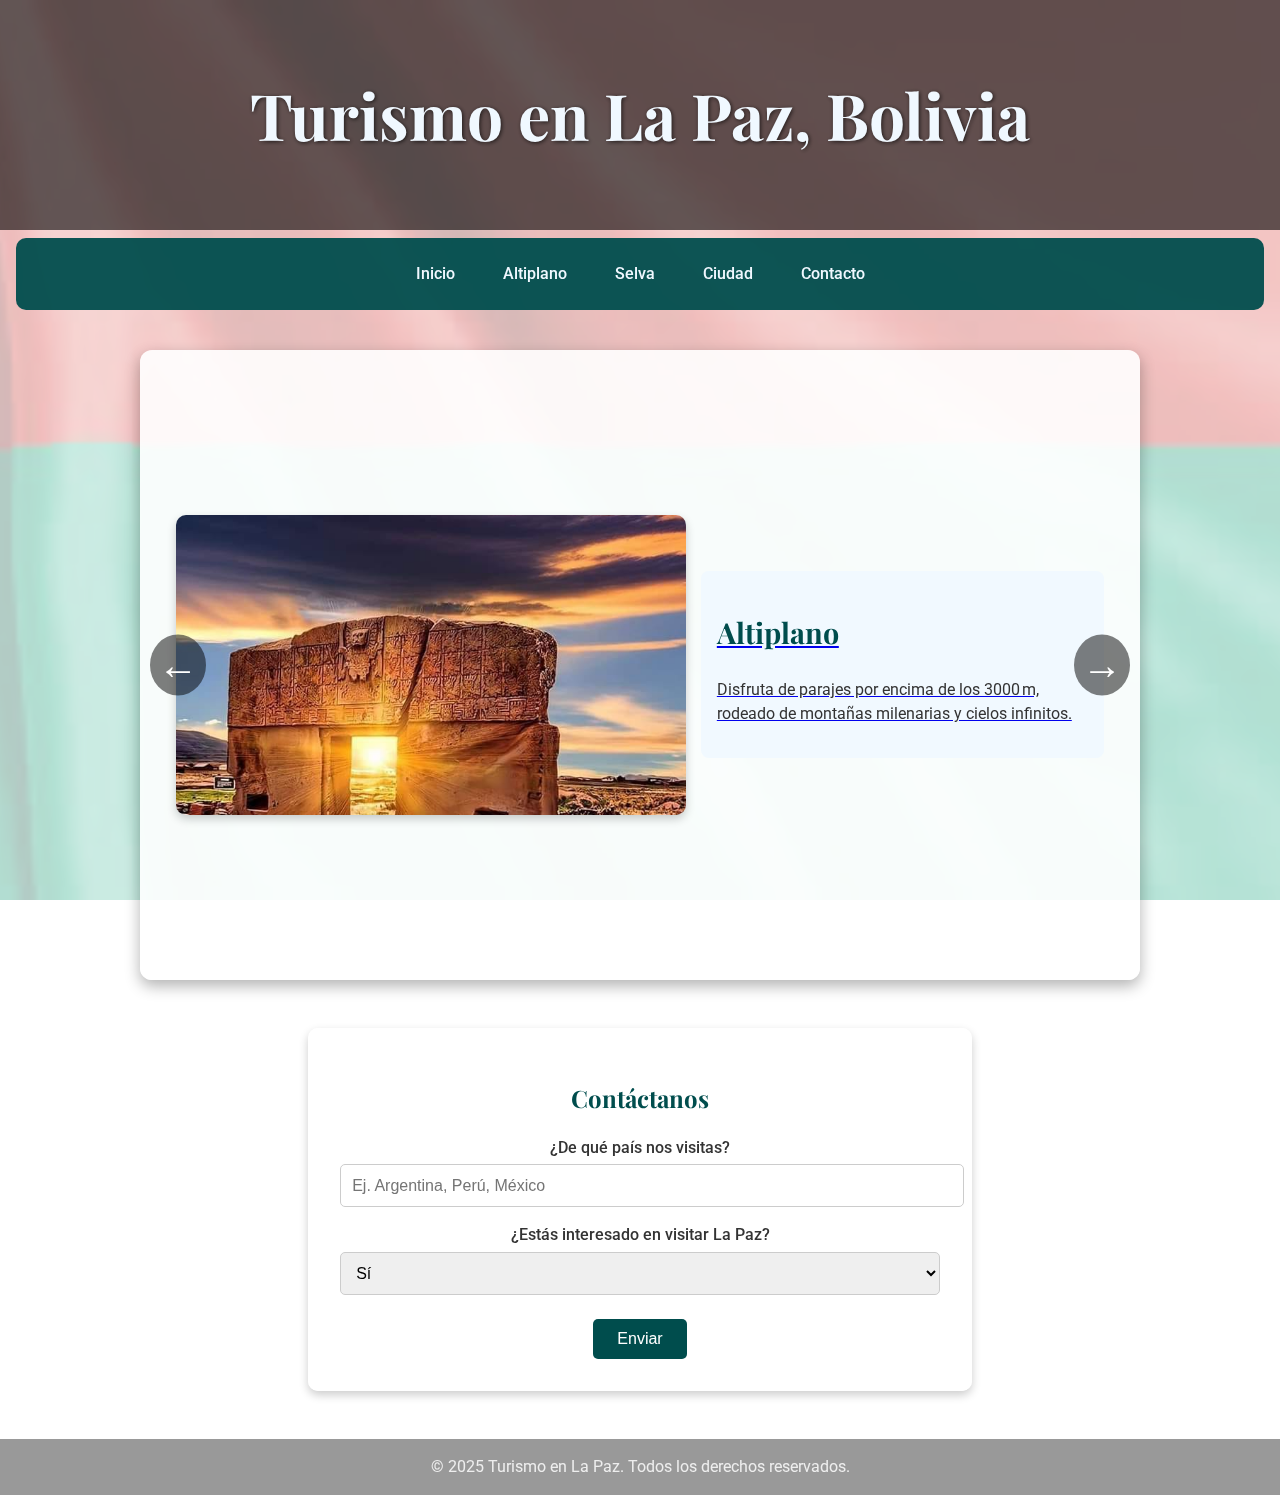
<file: index.html>
<!DOCTYPE html>
<html lang="es">
<head>
  <meta charset="UTF-8" />
  <title>Turismo en La Paz - Bolivia</title>
  <meta name="viewport" content="width=device-width, initial-scale=1.0" />
  <link href="https://fonts.googleapis.com/css2?family=Playfair+Display:wght@700&family=Roboto:wght@300;400;500&display=swap" rel="stylesheet" />
  <link rel="stylesheet" href="Estilos/estilos.css" />
</head>
<body>
  <div class="fondo-overlay"></div>

  <header class="encabezado">
    <h1>Turismo en La Paz, Bolivia</h1>
  </header>

  <nav class="menu-hamburguesa">
    <input type="checkbox" id="menu-toggle" />
    <label for="menu-toggle" class="menu-icon" aria-label="Abrir menú">☰</label>
    <ul class="menu">
      <li><a href="index.html">Inicio</a></li>
      <li><a href="Html/altiplano.html">Altiplano</a></li>
      <li><a href="Html/selva.html">Selva</a></li>
      <li><a href="Html/urbano.html">Ciudad</a></li>
      <li><a href="#contacto">Contacto</a></li>
    </ul>
  </nav>

  <main>
    <div class="carrusel-container">
      <button class="flecha izquierda" onclick="anterior()" aria-label="Imagen anterior">&#8592;</button>
      <button class="flecha derecha" onclick="siguiente()" aria-label="Imagen siguiente">&#8594;</button>

      <div class="carrusel" id="carrusel">
        <div class="item active">
          <a href="Html/altiplano.html">
            <div class="contenido">
              <img src="Multimedia/Fotos/Altiplano.jpg" alt="Paisaje del altiplano boliviano" />
              <div class="descripcion">
                <h2>Altiplano</h2>
                <p>Disfruta de parajes por encima de los 3000 m, rodeado de montañas milenarias y cielos infinitos.</p>
              </div>
            </div>
          </a>
        </div>
        <div class="item">
          <a href="Html/selva.html">
            <div class="contenido">
              <img src="Multimedia/Fotos/Selva.jpg" alt="Selva de los Yungas en La Paz" />
              <div class="descripcion">
                <h2>Selva</h2>
                <p>Sumérgete en los Yungas: bosques vibrantes, ríos secretos y la magia de la biodiversidad.</p>
              </div>
            </div>
          </a>
        </div>
        <div class="item">
          <a href="Html/urbano.html">
            <div class="contenido">
              <img src="Multimedia/Fotos/Ciudad.jpg" alt="Ciudad de La Paz con teleféricos y montañas" />
              <div class="descripcion">
                <h2>Ciudad</h2>
                <p>Explora La Paz: teleféricos panorámicos, arquitectura colonial y el misterioso Valle de la Luna.</p>
              </div>
            </div>
          </a>
        </div>
      </div>
    </div>

    <section class="formulario-contacto" id="contacto">
      <h2>Contáctanos</h2>
      <form onsubmit="alert('Gracias por tu interés'); return false;">
        <label for="pais">¿De qué país nos visitas?</label>
        <input type="text" id="pais" name="pais" placeholder="Ej. Argentina, Perú, México" required />

        <label for="interes">¿Estás interesado en visitar La Paz?</label>
        <select id="interes" name="interes">
          <option value="si">Sí</option>
          <option value="no">No</option>
          <option value="talvez">Tal vez</option>
        </select>

        <button type="submit">Enviar</button>
      </form>
    </section>
  </main>

  <footer>
    © 2025 Turismo en La Paz. Todos los derechos reservados.
  </footer>

  <script>
    document.addEventListener('DOMContentLoaded', () => {
      const items = document.querySelectorAll('.item');
      let index = 0;
      let intervalo;

      function actualizarCarrusel() {
        items.forEach((item, i) => {
          item.classList.toggle('active', i === index);
        });
      }

      function siguiente() {
        index = (index + 1) % items.length;
        actualizarCarrusel();
        reiniciarAutoScroll();
      }

      function anterior() {
        index = (index - 1 + items.length) % items.length;
        actualizarCarrusel();
        reiniciarAutoScroll();
      }

      function autoScroll() {
        siguiente();
      }

      function reiniciarAutoScroll() {
        clearInterval(intervalo);
        intervalo = setInterval(autoScroll, 5000);
      }

      actualizarCarrusel();
      reiniciarAutoScroll();

      window.siguiente = siguiente;
      window.anterior = anterior;
    });
  </script>
</body>
</html>
</file>
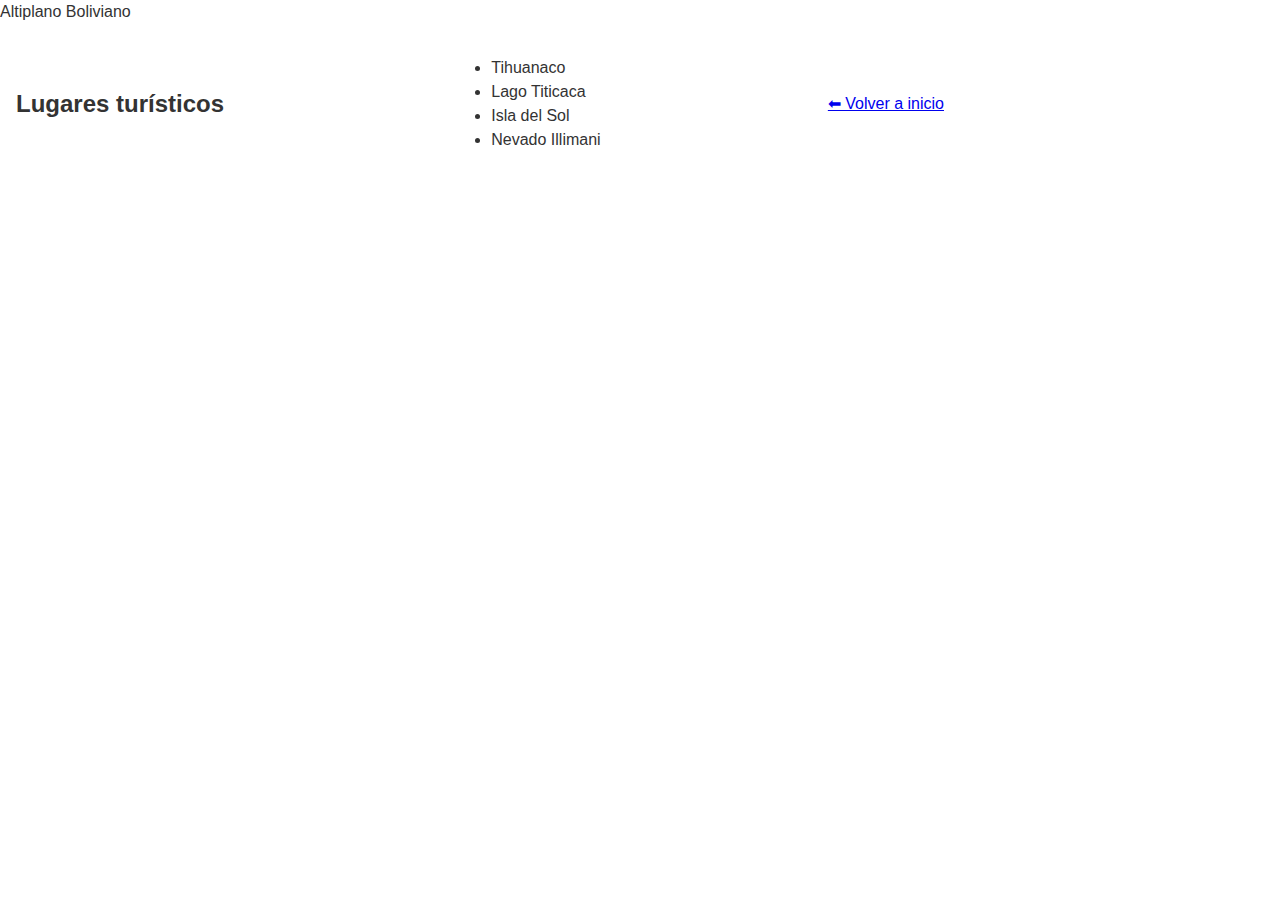
<file: Html/altiplano.html>
<!DOCTYPE html>
<html lang="es">
<head>
  <meta charset="UTF-8">
  <title>Turismo en el Altiplano</title>
  <link rel="stylesheet" href="../Estilos/estilos.css">
</head>
<body>
  <header>Altiplano Boliviano</header>
  <section class="contenido">
    <h2>Lugares turísticos</h2>
    <ul>
      <li>Tihuanaco</li>
      <li>Lago Titicaca</li>
      <li>Isla del Sol</li>
      <li>Nevado Illimani</li>
    </ul>
    <p><a href="../index.html">⬅ Volver a inicio</a></p>
  </section>
</body>
</html>
</file>
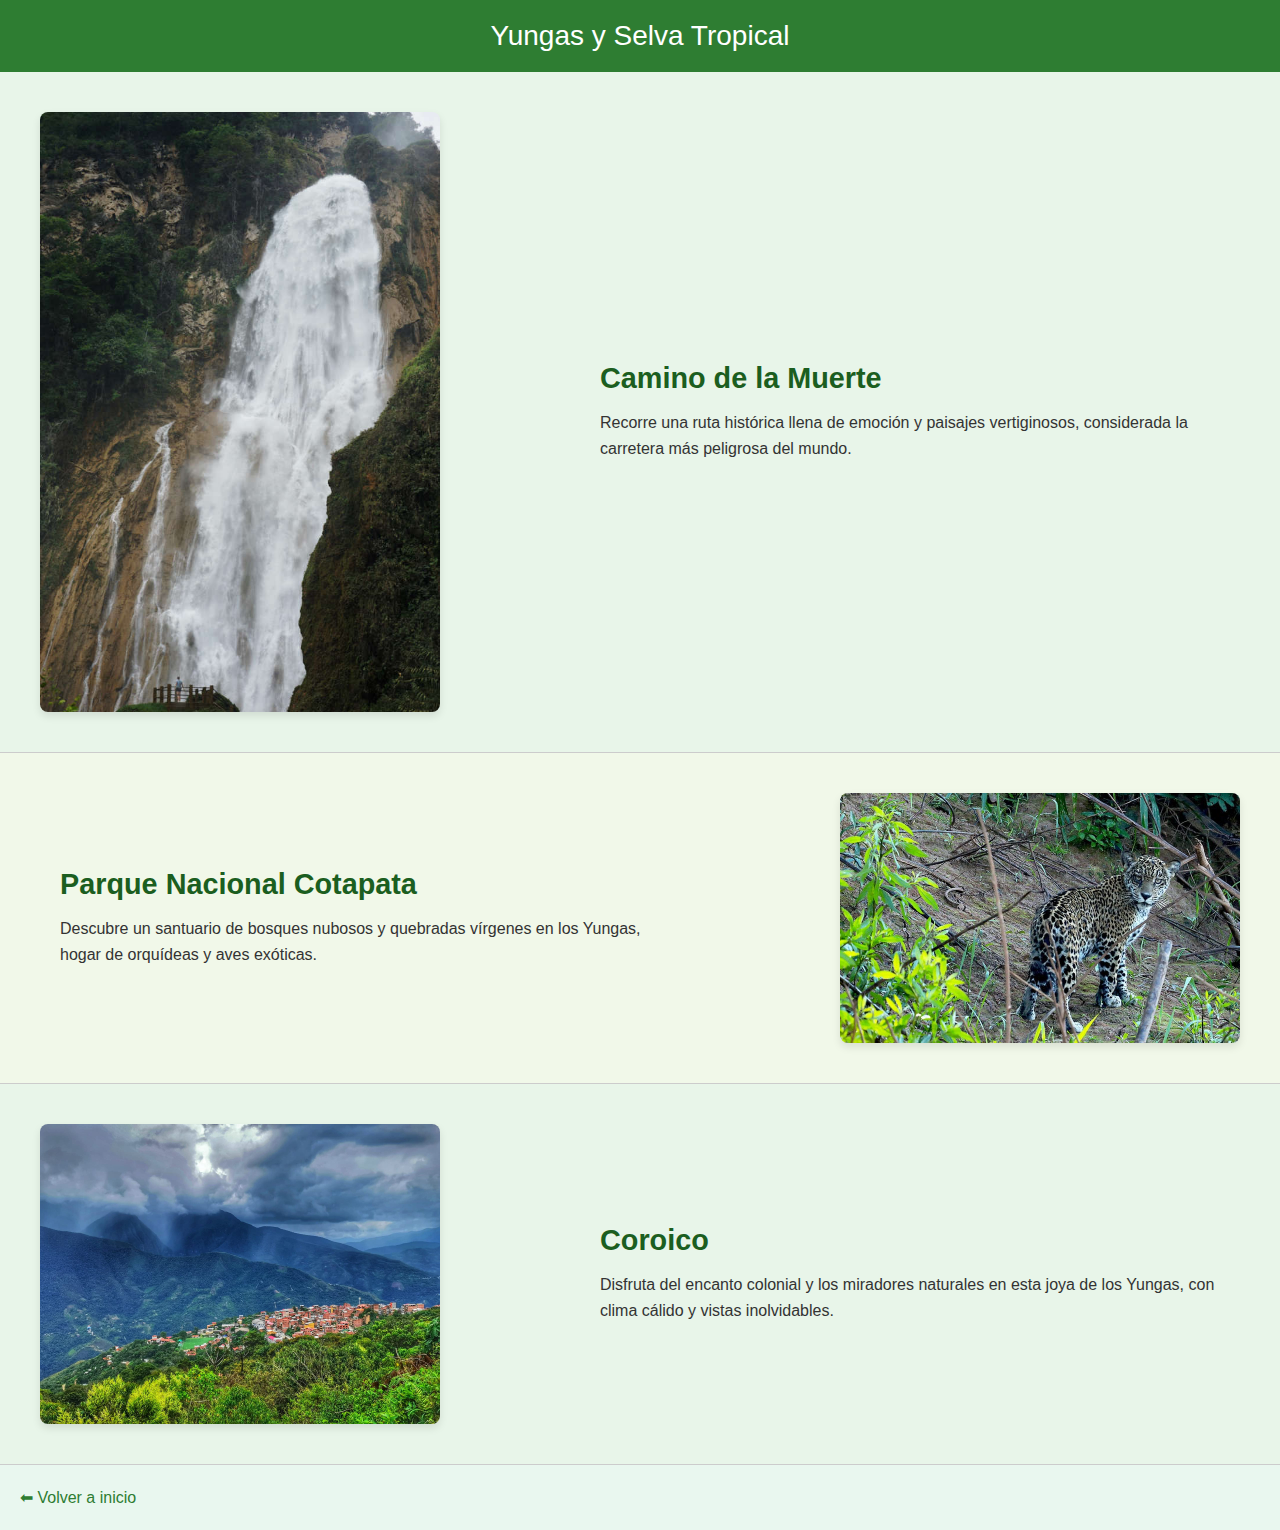
<file: Html/selva.html>
<!DOCTYPE html>
<html lang="es">
<head>
    <meta charset="UTF-8">
    <meta name="viewport" content="width=device-width, initial-scale=1.0">
    <title>Turismo en la Selva</title>
    <style>
        * { margin: 0; padding: 0; box-sizing: border-box; font-family: Arial, sans-serif; }
        body { display: flex; flex-direction: column; min-height: 100vh; background-color: #e9f7ef; }
        header { background-color: #2e7d32; color: white; padding: 20px; text-align: center; font-size: 28px; }
        .seccion { flex: 1; display: flex; align-items: center; justify-content: space-between; padding: 40px; border-bottom: 1px solid #ccc; }
        .seccion:last-child { border-bottom: none; }
        .slider { position: relative; width: 40%; max-width: 400px; }
        .slider img { width: 100%; border-radius: 8px; box-shadow: 0 4px 8px rgba(0,0,0,0.1); display: none; }
        .slider img.active { display: block; }
        .texto { width: 55%; padding: 20px; }
        h2 { color: #1b5e20; margin-bottom: 15px; font-size: 1.8rem; }
        p { color: #333; line-height: 1.6; }
        .seccion:nth-child(odd) { background-color: #f1f8e9; }
        .seccion:nth-child(even) { background-color: #e8f5e9; }
        a { text-decoration: none; color: #2e7d32; margin: 20px; display: inline-block; }
        a:hover { text-decoration: underline; }
    </style>
</head>
<body>
    <header>Yungas y Selva Tropical</header>

    <!-- Camino de la Muerte -->
    <div class="seccion">
        <div class="slider" data-path="../Multimedia/Fotos/caminodelamuerte" data-count="4"></div>
        <div class="texto">
            <h2>Camino de la Muerte</h2>
            <p>Recorre una ruta histórica llena de emoción y paisajes vertiginosos, considerada la carretera más peligrosa del mundo.</p>
        </div>
    </div>

    <!-- Parque Nacional Cotapata -->
    <div class="seccion">
        <div class="texto">
            <h2>Parque Nacional Cotapata</h2>
            <p>Descubre un santuario de bosques nubosos y quebradas vírgenes en los Yungas, hogar de orquídeas y aves exóticas.</p>
        </div>
        <div class="slider" data-path="../Multimedia/Fotos/parquenacionaldecotapata" data-count="4"></div>
    </div>

    <!-- Coroico -->
    <div class="seccion">
        <div class="slider" data-path="../Multimedia/Fotos/coroico" data-count="4"></div>
        <div class="texto">
            <h2>Coroico</h2>
            <p>Disfruta del encanto colonial y los miradores naturales en esta joya de los Yungas, con clima cálido y vistas inolvidables.</p>
        </div>
    </div>

    <p><a href="../index.html">⬅ Volver a inicio</a></p>

    <script>
        document.querySelectorAll('.slider').forEach(slider => {
            const path = slider.dataset.path;
            const count = parseInt(slider.dataset.count);
            let idx = 1;
            // Crear las imágenes del slider
            for (let i = 1; i <= count; i++) {
                const img = document.createElement('img');
                img.src = `${path}${i}.jpg`;
                img.alt = path.split('/').pop() + ' ' + i;
                if (i === 1) img.classList.add('active');
                slider.appendChild(img);
            }
            const imgs = slider.querySelectorAll('img');
            // Auto-scroll cada 3 segundos
            setInterval(() => {
                imgs[idx-1].classList.remove('active');
                idx = idx % count + 1;
                imgs[idx-1].classList.add('active');
            }, 3000);
        });
    </script>
</body>
</html>
</file>
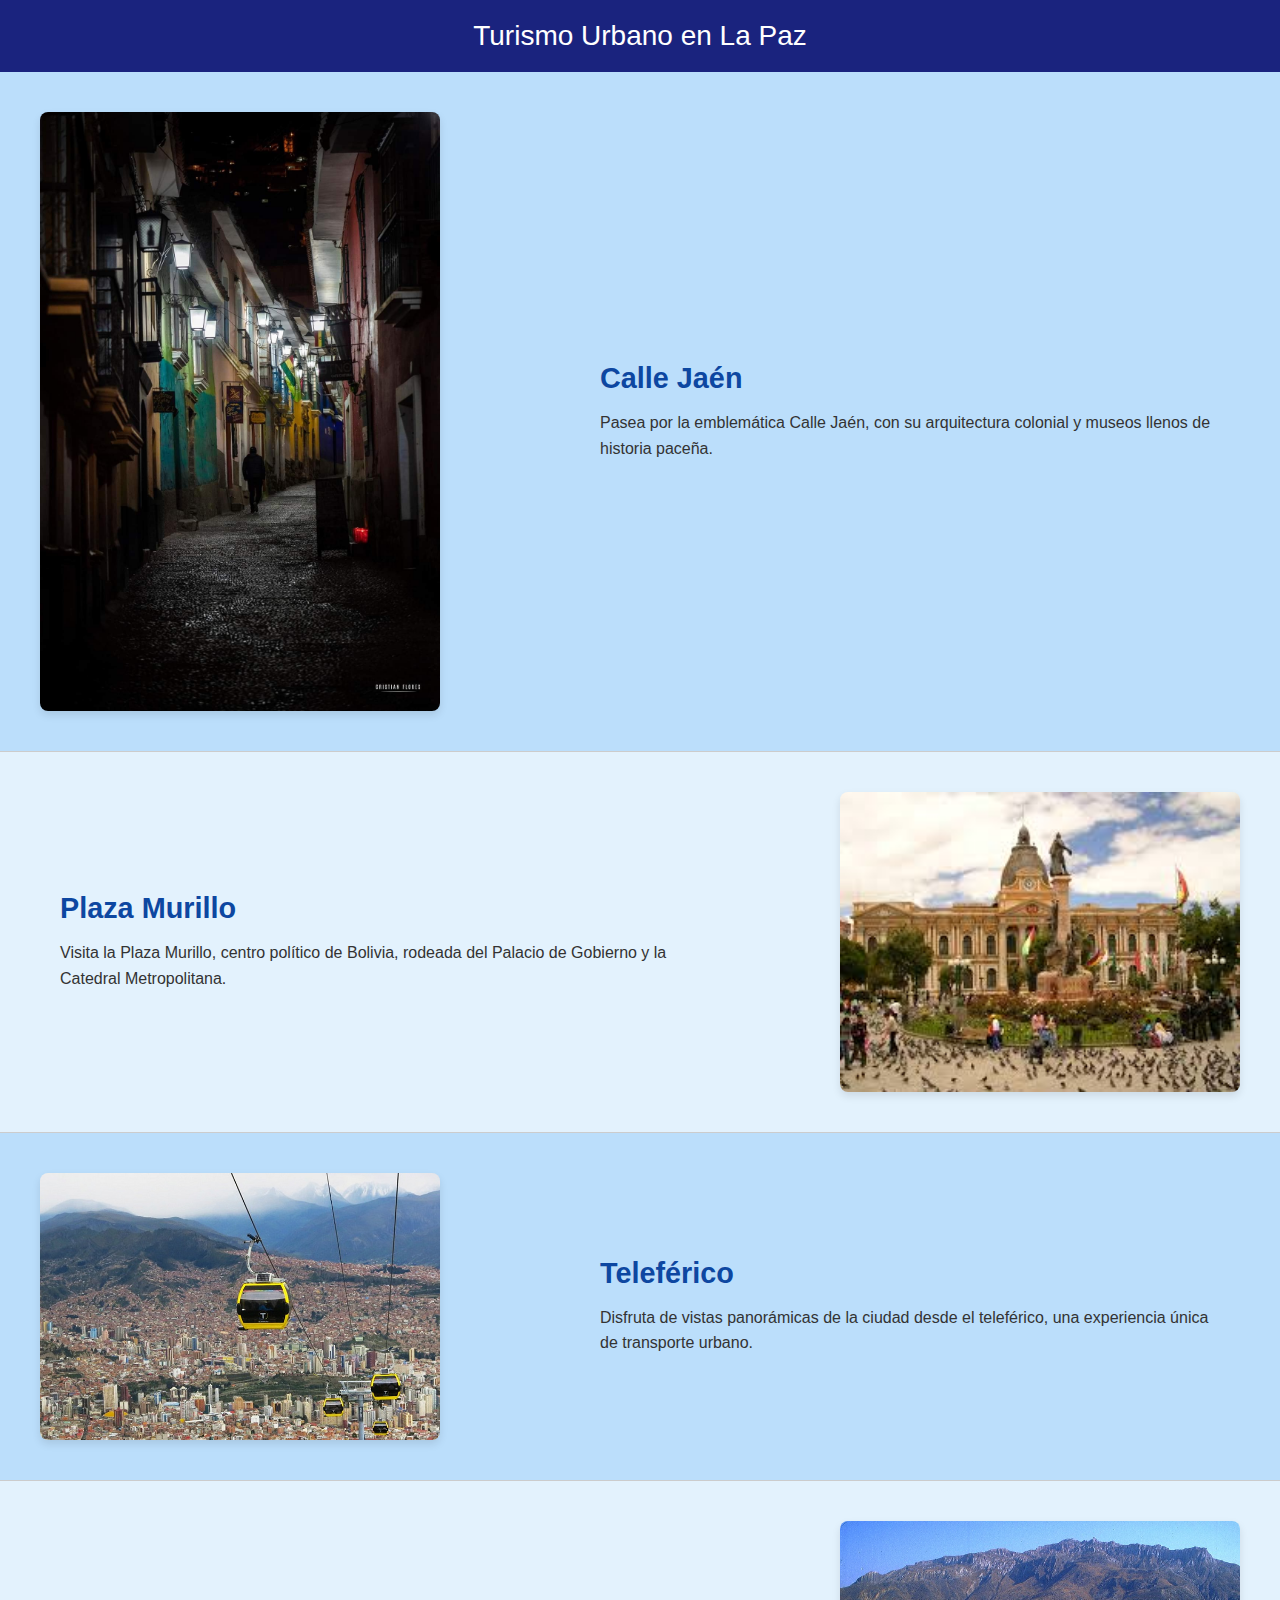
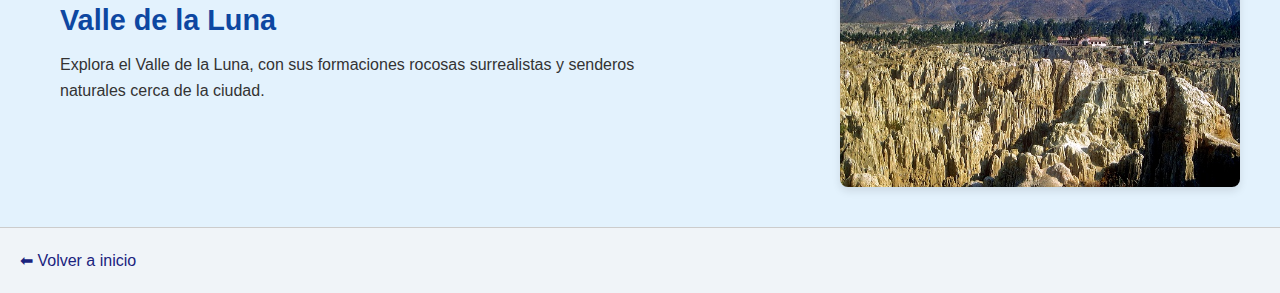
<file: Html/urbano.html>
<!DOCTYPE html>
<html lang="es">
<head>
    <meta charset="UTF-8">
    <meta name="viewport" content="width=device-width, initial-scale=1.0">
    <title>Turismo Urbano en La Paz</title>
    <style>
        * { margin: 0; padding: 0; box-sizing: border-box; font-family: Arial, sans-serif; }
        body { display: flex; flex-direction: column; min-height: 100vh; background-color: #f0f4f8; }
        header { background-color: #1a237e; color: white; padding: 20px; text-align: center; font-size: 28px; }
        .seccion { flex: 1; display: flex; align-items: center; justify-content: space-between; padding: 40px; border-bottom: 1px solid #ccc; }
        .seccion:last-child { border-bottom: none; }
        .slider { position: relative; width: 40%; max-width: 400px; }
        .slider img { width: 100%; border-radius: 8px; box-shadow: 0 4px 8px rgba(0,0,0,0.1); display: none; }
        .slider img.active { display: block; }
        .texto { width: 55%; padding: 20px; }
        h2 { color: #0d47a1; margin-bottom: 15px; font-size: 1.8rem; }
        p { color: #333; line-height: 1.6; }
        .seccion:nth-child(odd) { background-color: #e3f2fd; }
        .seccion:nth-child(even) { background-color: #bbdefb; }
        a { text-decoration: none; color: #1a237e; margin: 20px; display: inline-block; }
        a:hover { text-decoration: underline; }
    </style>
</head>
<body>
    <header>Turismo Urbano en La Paz</header>

    <!-- Calle Jaén -->
    <div class="seccion">
        <div class="slider" data-path="../Multimedia/Fotos/callejaen" data-count="4"></div>
        <div class="texto">
            <h2>Calle Jaén</h2>
            <p>Pasea por la emblemática Calle Jaén, con su arquitectura colonial y museos llenos de historia paceña.</p>
        </div>
    </div>

    <!-- Plaza Murillo -->
    <div class="seccion">
        <div class="texto">
            <h2>Plaza Murillo</h2>
            <p>Visita la Plaza Murillo, centro político de Bolivia, rodeada del Palacio de Gobierno y la Catedral Metropolitana.</p>
        </div>
        <div class="slider" data-path="../Multimedia/Fotos/plaza murillo" data-count="4"></div>
    </div>

    <!-- Teleférico -->
    <div class="seccion">
        <div class="slider" data-path="../Multimedia/Fotos/teleferico" data-count="4"></div>
        <div class="texto">
            <h2>Teleférico</h2>
            <p>Disfruta de vistas panorámicas de la ciudad desde el teleférico, una experiencia única de transporte urbano.</p>
        </div>
    </div>

    <!-- Valle de la Luna -->
    <div class="seccion">
        <div class="texto">
            <h2>Valle de la Luna</h2>
            <p>Explora el Valle de la Luna, con sus formaciones rocosas surrealistas y senderos naturales cerca de la ciudad.</p>
        </div>
        <div class="slider" data-path="../Multimedia/Fotos/valle de la luna" data-count="4"></div>
    </div>

    <p><a href="../index.html">⬅ Volver a inicio</a></p>

    <script>
        document.querySelectorAll('.slider').forEach(slider => {
            const path = slider.dataset.path;
            const count = parseInt(slider.dataset.count);
            let idx = 1;
            for (let i = 1; i <= count; i++) {
                const img = document.createElement('img');
                img.src = `${path}${i}.jpg`;
                img.alt = `${path.split('/').pop()} ${i}`;
                if (i === 1) img.classList.add('active');
                slider.appendChild(img);
            }
            const imgs = slider.querySelectorAll('img');
            setInterval(() => {
                imgs[idx-1].classList.remove('active');
                idx = idx % count + 1;
                imgs[idx-1].classList.add('active');
            }, 3000);
        });
    </script>
</body>
</html>
</file>
<file: Estilos/estilos.css>
body {
  margin: 0;
  padding: 0;
  font-family: 'Roboto', sans-serif;
  font-size: 16px;
  line-height: 1.5;
  color: #333;
  position: relative;
  z-index: 0;
}

.fondo-overlay {
  background-image: url('../Multimedia/Fotos/LaPaz.jpg');
  background-size: cover;
  background-position: center;
  position: fixed;
  top: 0;
  left: 0;
  height: 100%;
  width: 100%;
  z-index: -1;
  opacity: 0.3;
}

header.encabezado {
  background-color: rgba(0, 0, 0, 0.6);
  color: #f0f8ff;
  padding: 1.5rem 1rem;
  font-family: 'Playfair Display', serif;
  font-size: 2rem;
  text-align: center;
  text-shadow: 1px 1px 4px rgba(0, 0, 0, 0.7);
}

.menu-hamburguesa {
  margin: 0 auto;
  padding: 0.5rem 1rem;
  text-align: center;
  position: relative;
}

.menu-icon {
  font-size: 2rem;
  cursor: pointer;
  color: white;
  background-color: #004d4d;
  padding: 0.5rem 0.8rem;
  border-radius: 5px;
  display: none;
  margin-bottom: 0.5rem;
}

#menu-toggle {
  display: none;
}

.menu {
  display: flex;
  gap: 1rem;
  justify-content: center;
  list-style: none;
  margin: 0 auto;
  padding: 1rem;
  background-color: rgba(0, 77, 77, 0.95);
  border-radius: 10px;
  flex-direction: row;
  flex-wrap: wrap;
}

.menu li a {
  color: #f0f8ff;
  text-decoration: none;
  font-weight: 500;
  font-family: 'Roboto', sans-serif;
  padding: 0.5rem 1rem;
  display: block;
}

.menu li a:hover {
  background-color: #006666;
  border-radius: 5px;
}

@media (max-width: 768px) {
  .menu-icon {
    display: inline-block;
  }

  .menu {
    display: none;
    flex-direction: column;
    width: 90%;
    margin: 0 auto;
    text-align: left;
  }

  #menu-toggle:checked + .menu-icon + .menu {
    display: flex;
  }
}

.carrusel-container {
  width: 95%;
  max-width: 1000px;
  margin: 2rem auto;
  height: 70vh;
  position: relative;
  overflow: hidden;
  border-radius: 12px;
  background-color: rgba(255, 255, 255, 0.9);
  box-shadow: 0 6px 15px rgba(0, 0, 0, 0.3);
}

.carrusel {
  position: relative;
  width: 100%;
  height: 100%;
}

.item {
  position: absolute;
  width: 100%;
  height: 100%;
  opacity: 0;
  transition: opacity 1s ease-in-out;
  display: flex;
  align-items: center;
  justify-content: center;
  pointer-events: none;
}

.item.active {
  opacity: 1;
  z-index: 1;
  pointer-events: auto;
}

.contenido {
  display: flex;
  flex-direction: row;
  width: 100%;
  max-width: 960px;
  align-items: center;
  justify-content: space-between;
  padding: 1rem;
  box-sizing: border-box;
  flex-wrap: wrap;
}

.contenido img {
  width: 55%;
  max-height: 300px;
  object-fit: cover;
  border-radius: 10px;
  box-shadow: 0 4px 10px rgba(0, 0, 0, 0.2);
}

.descripcion {
  width: 40%;
  background-color: rgba(240, 248, 255, 0.9);
  padding: 1rem;
  border-radius: 8px;
}

.descripcion h2 {
  font-family: 'Playfair Display', serif;
  color: #004d4d;
  font-size: 1.8rem;
}

.descripcion p {
  font-size: 1rem;
  color: #333;
}

.flecha {
  position: absolute;
  top: 50%;
  transform: translateY(-50%);
  font-size: 2.5rem;
  color: white;
  background-color: rgba(0, 0, 0, 0.5);
  padding: 0.5rem;
  border-radius: 50%;
  border: none;
  cursor: pointer;
  z-index: 10;
}

.flecha.izquierda { left: 10px; }
.flecha.derecha { right: 10px; }

.formulario-contacto {
  background-color: rgba(255, 255, 255, 0.85);
  padding: 2rem;
  margin: 3rem auto;
  max-width: 600px;
  border-radius: 10px;
  box-shadow: 0 4px 10px rgba(0, 0, 0, 0.2);
  text-align: center;
}

.formulario-contacto h2 {
  font-family: 'Playfair Display', serif;
  color: #004d4d;
}

.formulario-contacto label {
  display: block;
  margin-top: 1rem;
  font-weight: 500;
}

.formulario-contacto input,
.formulario-contacto select {
  width: 100%;
  padding: 0.7rem;
  margin-top: 0.3rem;
  border: 1px solid #ccc;
  border-radius: 5px;
  font-size: 1rem;
}

.formulario-contacto button {
  margin-top: 1.5rem;
  padding: 0.7rem 1.5rem;
  background-color: #004d4d;
  color: white;
  border: none;
  border-radius: 5px;
  font-size: 1rem;
  cursor: pointer;
}

.formulario-contacto button:hover {
  background-color: #006666;
}

footer {
  text-align: center;
  padding: 1rem;
  background-color: rgba(0, 0, 0, 0.4);
  color: #eee;
}

@media (max-width: 768px) {
  .contenido {
    flex-direction: column;
    align-items: center;
    text-align: center;
  }

  .contenido img {
    width: 90%;
    max-height: 40vh;
    margin-bottom: 1rem;
  }

  .descripcion {
    width: 90%;
  }

  .descripcion h2 {
    font-size: 1.5rem;
  }

  .descripcion p {
    font-size: 1rem;
  }

  .flecha {
    font-size: 2rem;
  }
}

@media (max-width: 480px) {
  .descripcion h2 {
    font-size: 1.2rem;
  }

  .descripcion p {
    font-size: 0.9rem;
  }

  .flecha {
    font-size: 1.5rem;
  }
}
</file>
